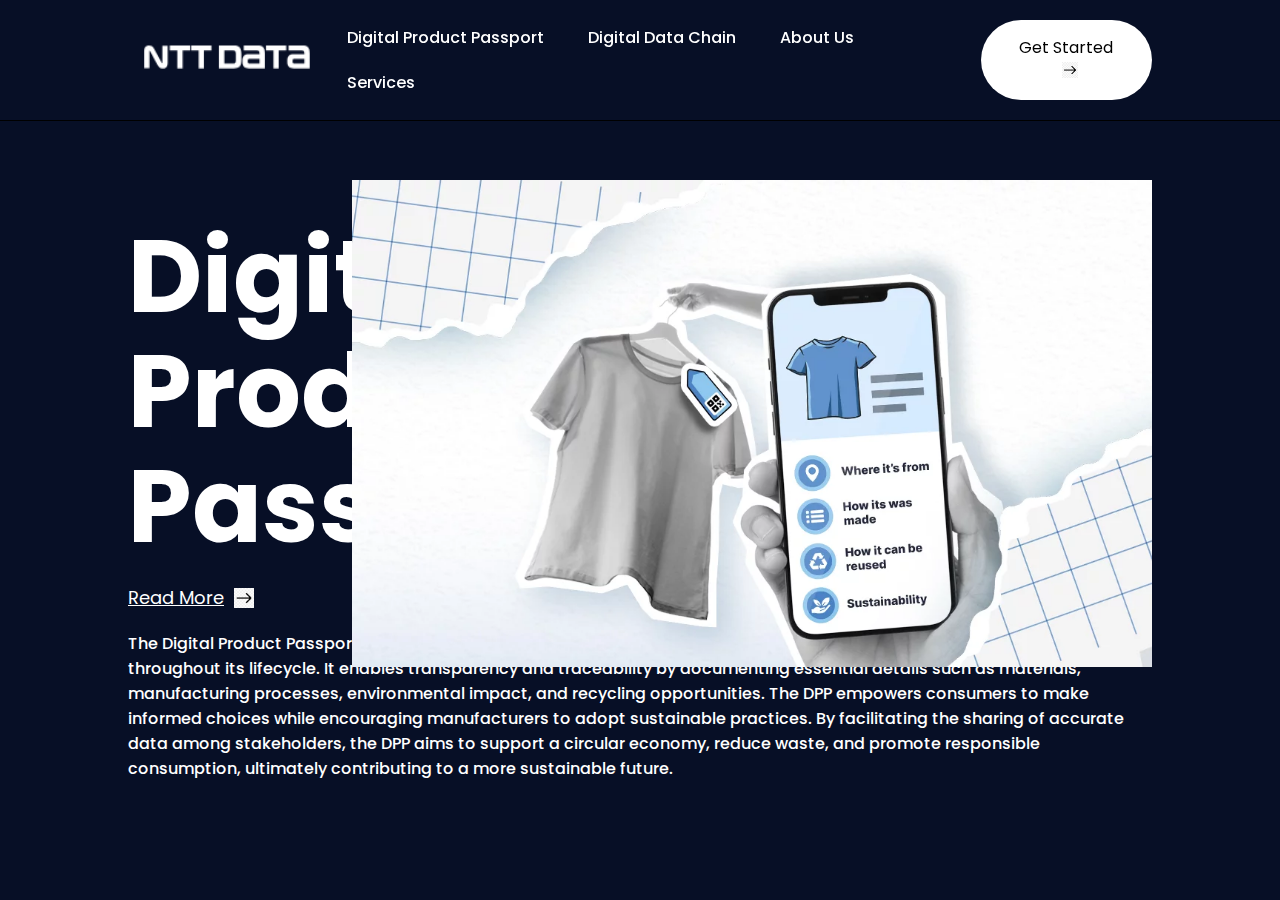
<file: index.html>
<!DOCTYPE html>
<html>
<head>
<meta name="viewport" content="width=devide-width",
"intial-scale=1.0">
<title>Digital Product Passport</title>
<link rel="stylesheet" href="style.css">
<link rel="preconnect" href="https://fonts.googleapis.com">
<link rel="preconnect" href="https://fonts.gstatic.com" crossorigin>
<link href="https://fonts.googleapis.com/css2?family=Poppins:ital,wght@0,100;0,200;0,300;0,400;0,500;0,600;0,700;0,800;0,900;1,100;1,200;1,300;1,400;1,500;1,600;1,700;1,800;1,900&display=swap" rel="stylesheet">
</head>
<body>
<nav>
<img src="images/logo.png" alt="" class="logo">
<ul id="menu-links">
	<li>Digital Product Passport</li>
	<li>Digital Data Chain</li>
	<li>About Us</li>
    <li>Services</li>
</ul>
<button class="nav-btn">Get Started <img src="images/arrow-white.png" alt=""></button>
	<img src="images/menu.png" alt="" class="menu-icon" onclick="toogleMenu()">
</nav>
<div class="header">
<div class="header-content">

<h1>Digital<br>Product<br>Passport</h1>
<div class="btn-container">
<!--<button class="btn-dark">Read More <img src="images/arrow-white.png" alt=""></button> -->
<button class="btn-white">Read More <img src="images/arrow-white.png" alt=""></button>
</div>
<p> The Digital Product Passport (DPP) is a transformative tool designed to provide comprehensive information about a product throughout its lifecycle. It enables transparency and traceability by documenting essential details such as materials, manufacturing processes, environmental impact, and recycling opportunities. The DPP empowers consumers to make informed choices while encouraging manufacturers to adopt sustainable practices. By facilitating the sharing of accurate data among stakeholders, the DPP aims to support a circular economy, reduce waste, and promote responsible consumption, ultimately contributing to a more sustainable future.</p>
</div>
<img src="images/dpp.png" alt="" class="user-img">
</div>

<script>
let navbar = document.querySelector('nav');
let menuLinks = document.getElementById("menu-links");

function toogleMenu(){
menuLinks.ClassList.toggle('show-menu');
}

window.onscroll = fucntion(){
if(window.scrollY > 0){
navbar.style.background = '#eefff9';
}else{
navbar.style.background = 'transparent';
}
}

</script>
</body>
</html>
</file>
<file: style.css>
*{
	margin: 0;
	padding: 0;
	box-sizing: border-box;
	font-family: "Poppins", sans-serif;
	
}
a{
	text-decoration: none; 
	background-color: transparent;
	color: #fff;
}
nav{
	position: fixed;
	top: 0;
	left:0;
	width: 100%;
	display: flex;
	align-items: center;
	justify-content: space-between;
	padding: 15px 10%;
	border-bottom: 1px solid #000;
	z-index: 10;
}	
nav ul li{
	color: #fff;
	list-style: none;
	display: inline-block;
	margin: 10px 20px;
	font-weight: 500;
	cursor: pointer;
}	
nav .logo{
	width: 200px;
	cursor: pointer;
}	
.nav-btn{
	background: #fff;
	color: #000;
	font-size: 16px;
	padding: 15px 25px;
	border: 0;
	outline: 0;
	border-radius: 40px;
	cursor: pointer;
}	
.nav-btn img{
	width: 16px;
	margin-left: 8px;
}
.header{
	width: 100%;
	color: #fff;
	min-height: 100vh;
	background: linear-gradient(#070f26 0%, #070f26 49%, #070f26 100%);
	padding: 0 10%;	
	display: flex;
	justify-content: center;
	flex-direction: column;
}	
.header h1{
    margin-top: 100px;
	font-size: 8vw;
	line-height: 9vw;
	
}	
.btn-container{
	margin: 20px 0;
}	
.header button{
	border: 0;
	outline: 0;
	display: inline-flex;
	align-items: center;
	font-size: 18px;
	margin-right: 20px;
	cursor: pointer;
}	
.btn-dark{
   background: #000;
   color: #fff;
   padding:   10px 10px 30px;
   border-radius: 40px;
} 
.btn-dark img{
   width: 40px;
   background: #fff;
   border-radius: 50%;
   padding: 10px;
   margin-left: 30px;
} 
.btn-white{
   background: transparent;
   text-decoration: underline;
      color: #fff;

}
.btn-white img{
   width: 20px;
   margin-left: 10px;
} 
.header p{
	max-wdith: 360px;
	font-weight: 500;
}	
.user-img{
		width: 100%;
		max-width: 800px;
		position: absolute;
		right: 10%;
		bottom: 0;
		top: 20%;
}	
.menu-icon{
	display: none;
	
}	

@media only screen and  (max-width: 600px){
nav ul{
	position: absolute;
	width: 100%;
	background: #000;
	color: #fff;
	left: 0;
	top: 100%;
	text-align: center;
	max-height: 0;
	overflow: hidden;
	transition: max-height 0.5s;
}
.nav-btn{
	display: none;
}
nav .logo{
	width: 150px;
}
nav ul li{
	margin: 10px;
	font-size: 14px;
}
.menu-icon{
	display: block;
	width: 30px;
}
.show-menu{
	max-height: 80px;
}

}	

@media only screen and (max-width: 600px){
.header{
	min-height: auto;
	padding: 0;
}	
.user-img{
	width: 100%;
	right: auto;
	position: relative;
	margin-top: 100px;
}
.header-content{
	position: absolute;
	bottom: 0;
	padding: 0 10%;
	z-index: 2;
	padding-bottom: 40px;
}
}
</file>
